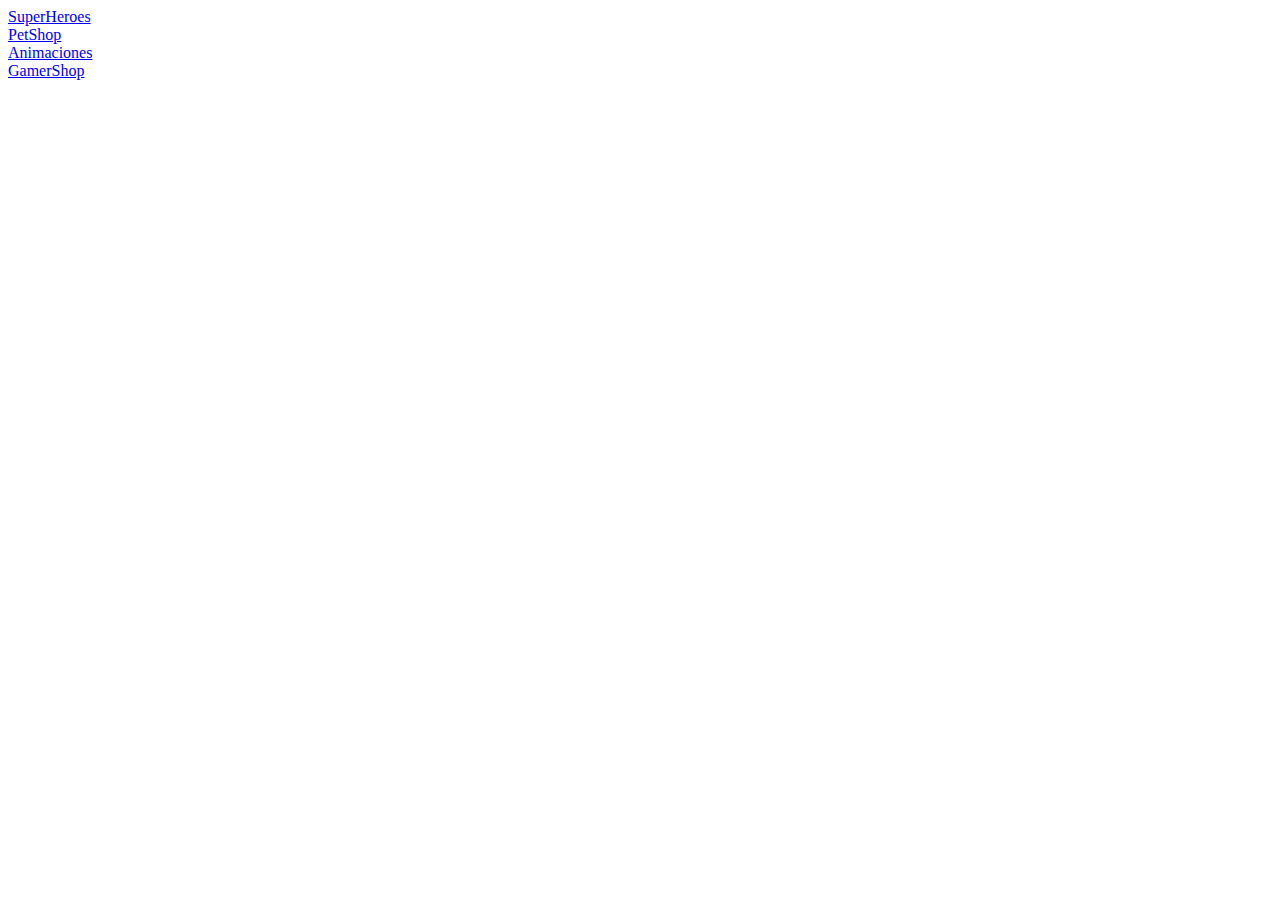
<file: index.html>
<!DOCTYPE html>
<html lang="en">
<head>
    <meta charset="UTF-8">
    <meta http-equiv="X-UA-Compatible" content="IE=edge">
    <meta name="viewport" content="width=device-width, initial-scale=1.0">
    <title>Document</title>
</head>
<body>
    
    <a href="superheroes.html" target="_blank">SuperHeroes</a> <br>
    <a href="petshop.html" target="_blank">PetShop</a> <br>
    <a href="animaciones.html" target="_blank">Animaciones</a> <br>
    <a href="gamershop.html" target="_blank">GamerShop</a> <br>


</body>
</html>
</file>
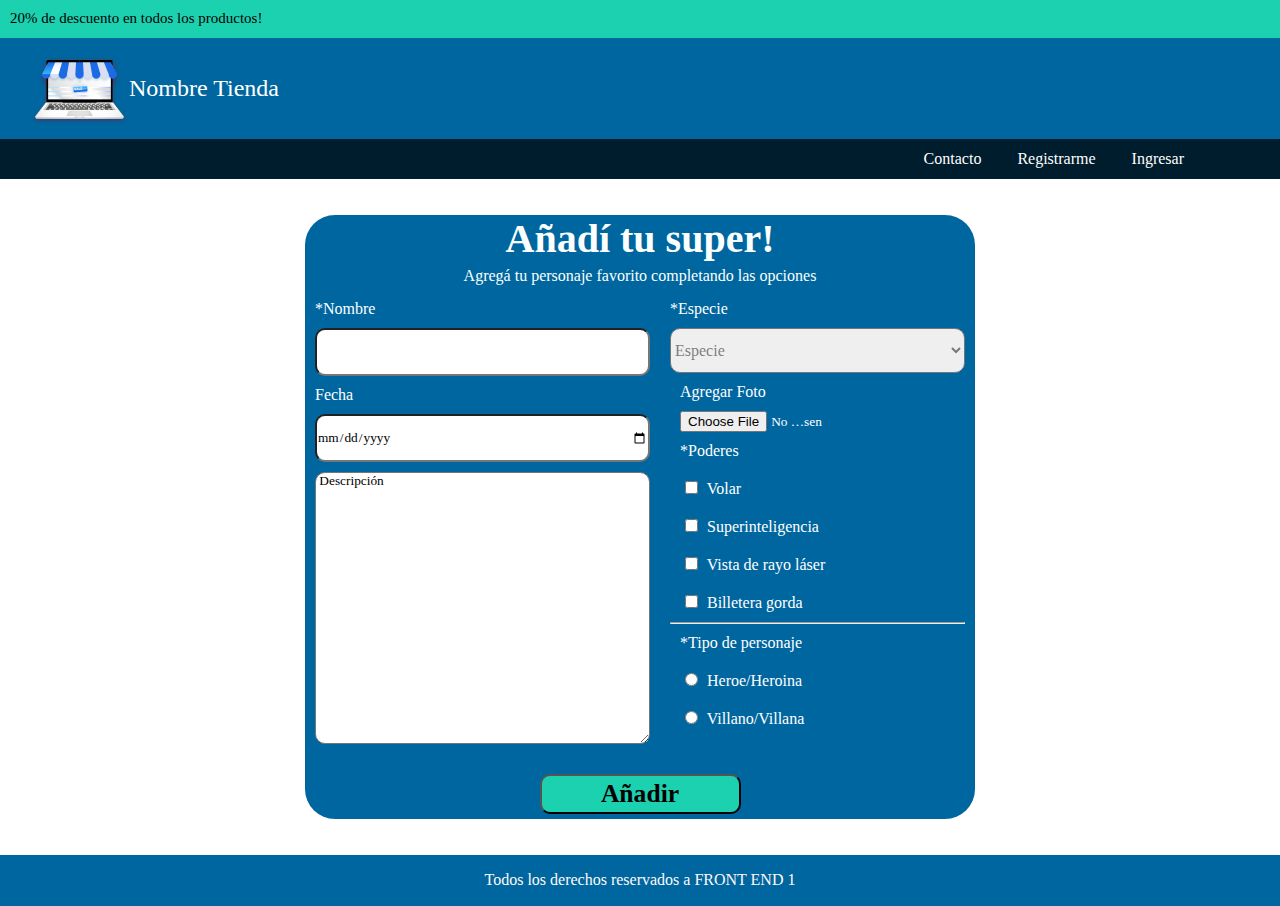
<file: agregar.html>
<!DOCTYPE html>
<html lang="en">

<head>
    <meta charset="UTF-8">
    <meta http-equiv="X-UA-Compatible" content="IE=edge">
    <meta name="viewport" content="width=device-width, initial-scale=1.0">
    <title>Agregar</title>
    <link href="css/stylesuperheroes.css" rel="stylesheet">
</head>

<body>
    <header>
        <div class="top">20% de descuento en todos los productos!</div>
        <div class="center"> <img src="img/logolaptop.png">
            <h1>Nombre Tienda
        </div>
        </h1>
        <div class="bottom">
            <nav>
                <ul>
                    <a href="#" target="_blank">
                        <li>Contacto</li>
                    </a>
                    <a href="registro.html" target="_blank">
                        <li>Registrarme</li>
                    </a>
                    <a href="login.html" target="_blank">
                        <li>Ingresar</li>
                    </a>
                </ul>
            </nav>
        </div>
    </header>
    <section class="padre">
        <div class="formulario">
            <form action="/#" method="POST">
                <div class="titulo">
                    <h1>Añadí tu super!</h1>
                    <p>Agregá tu personaje favorito completando las opciones</p>
                </div>
                <div class="cuerpoform">
                    <div class="izquierda">
                        <label for="nombre" name="nombre"> *Nombre </label>
                        <input class="cajita" type="text" name="nombre" id="nombre">
                        <label for="date" name="fecha" min="01-01-1800" max="27-08-2021" value="04-26-1992"> Fecha
                        </label>
                        <input class="cajita" type="date" name="fecha" id="date">
                        <textarea class="cajagrande" rows="5" cols="50"> Descripción </textarea>

                    </div>
                    <div class="derecha">
                        <label for="especie" name="especie"> *Especie </label>

                        <select name="especies" id="especie">
                            <option value="desconocida" selected> Desconocida </option>
                            <option value="humana"> Humana </option>
                            <option value="animal"> Animal </option>
                            <option value="alien"> Alienígena </option>
                            <option disabled selected> Especie </option>
                        </select>
                        <div class="foto">
                            <label for="foto" name="foto"> Agregar Foto </label>
                            <input type="file" name="foto" id="foto" accept="image/png, image/jpeg"> </div>
                        <div>
                            <label for="poderes" name="poderes"> *Poderes </label>
                            <label><input type="checkbox" name="poderes" value="volar"> Volar</label>
                            <label><input type="checkbox" name="poderes" value="inteligencia"> Superinteligencia</label>
                            <label><input type="checkbox" name="poderes" value="vista"> Vista de rayo láser</label>
                            <label><input type="checkbox" name="poderes" value="billetera"> Billetera gorda </label>
                        </div>
                        <hr>
                        <div class="tipo">
                            <label for="tipo" name="tipo"> *Tipo de personaje </label>
                            <label><input type="radio" name="hero" id="hero" value="Hero"> Heroe/Heroina</label>
                            <label><input type="radio" name="villain" id="villain" value="Villan">
                                Villano/Villana</label>
                        </div>
                    </div>
                </div>
                <div class="botonanadir">

                    <button type="submit">Añadir</button>
                </div>
            </form>
        </div>


    </section>


    <footer>
        <div>Todos los derechos reservados a FRONT END 1</div>
    </footer>
</body>

</html>
</file>
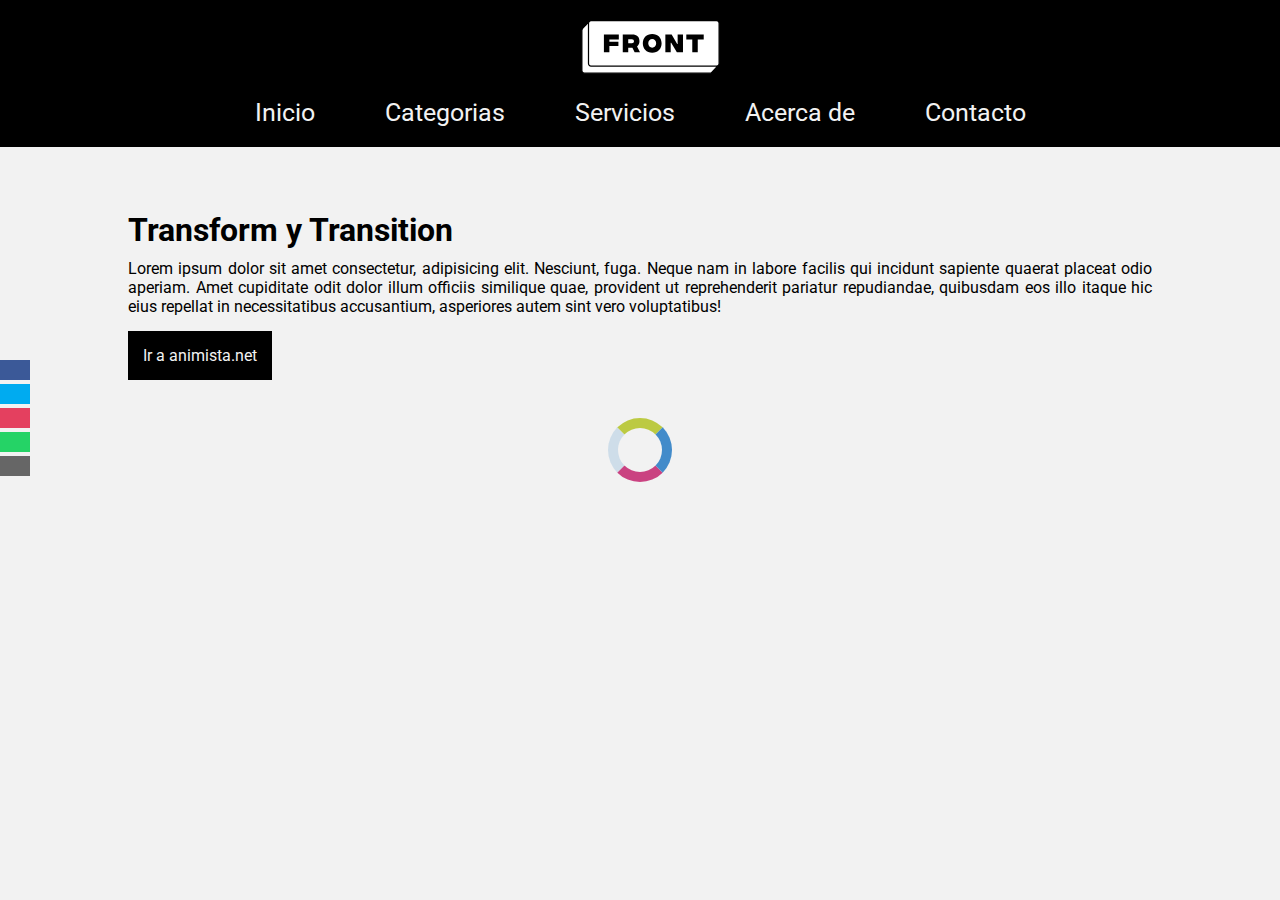
<file: animaciones.html>
<!DOCTYPE html>
<html lang="es">
<head>
    <meta charset="UTF-8">
    <meta http-equiv="X-UA-Compatible" content="IE=edge">
    <meta name="viewport" content="width=device-width, initial-scale=1.0">
    <title>Clase 19</title>
    <link rel="stylesheet" href="https://use.fontawesome.com/releases/v5.15.3/css/all.css" integrity="sha384-SZXxX4whJ79/gErwcOYf+zWLeJdY/qpuqC4cAa9rOGUstPomtqpuNWT9wdPEn2fk" crossorigin="anonymous">
    <link rel="stylesheet" href="./css/style_base.css">

</head>
<body >
    <header>
        <img class="logo" src="img/logo.svg" alt="">
		<nav>
			<ul>
				<li><a href="#">Inicio</a></li>
				<li><a href="#">Categorias</a></li>
				<li><a href="#">Servicios</a></li>
				<li><a href="#">Acerca de</a></li>
				<li><a href="#">Contacto</a></li>
			</ul>
		</nav>
	</header>
    <aside class="social">
		<ul>
			<li><a href="#" target="_blank" class="icon-facebook"><i class="fab fa-facebook"></i></a></li>
			<li><a href="#" target="_blank" class="icon-twitter"><i class="fab fa-twitter"></i></a></li>
			<li><a href="#" target="_blank" class="icon-instagram"><i class="fas fa-camera"></i></a></li>
			<li><a href="#" target="_blank" class="icon-whatsapp"><i class="fas fa-comment"></i></a></li>
			<li><a href="mailto:lromiglia@digitalhouse.com" class="icon-mail"><i class="fas fa-envelope"></i></a></li>
		</ul>
    </aside>
    <section class="container ">
        <h1>Transform y Transition</h1>
        <p>Lorem ipsum dolor sit amet consectetur, adipisicing elit. Nesciunt, fuga. Neque nam in labore facilis qui incidunt sapiente quaerat placeat odio aperiam. Amet cupiditate odit dolor illum officiis similique quae, provident ut reprehenderit pariatur repudiandae, quibusdam eos illo itaque hic eius repellat in necessitatibus accusantium, asperiores autem sint vero voluptatibus!</p>
        <a href="https://animista.net/" target="_blank">Ir a animista.net</a>
        
    </section>
    <span class="spinner"></span>
</body>
</html>
</file>
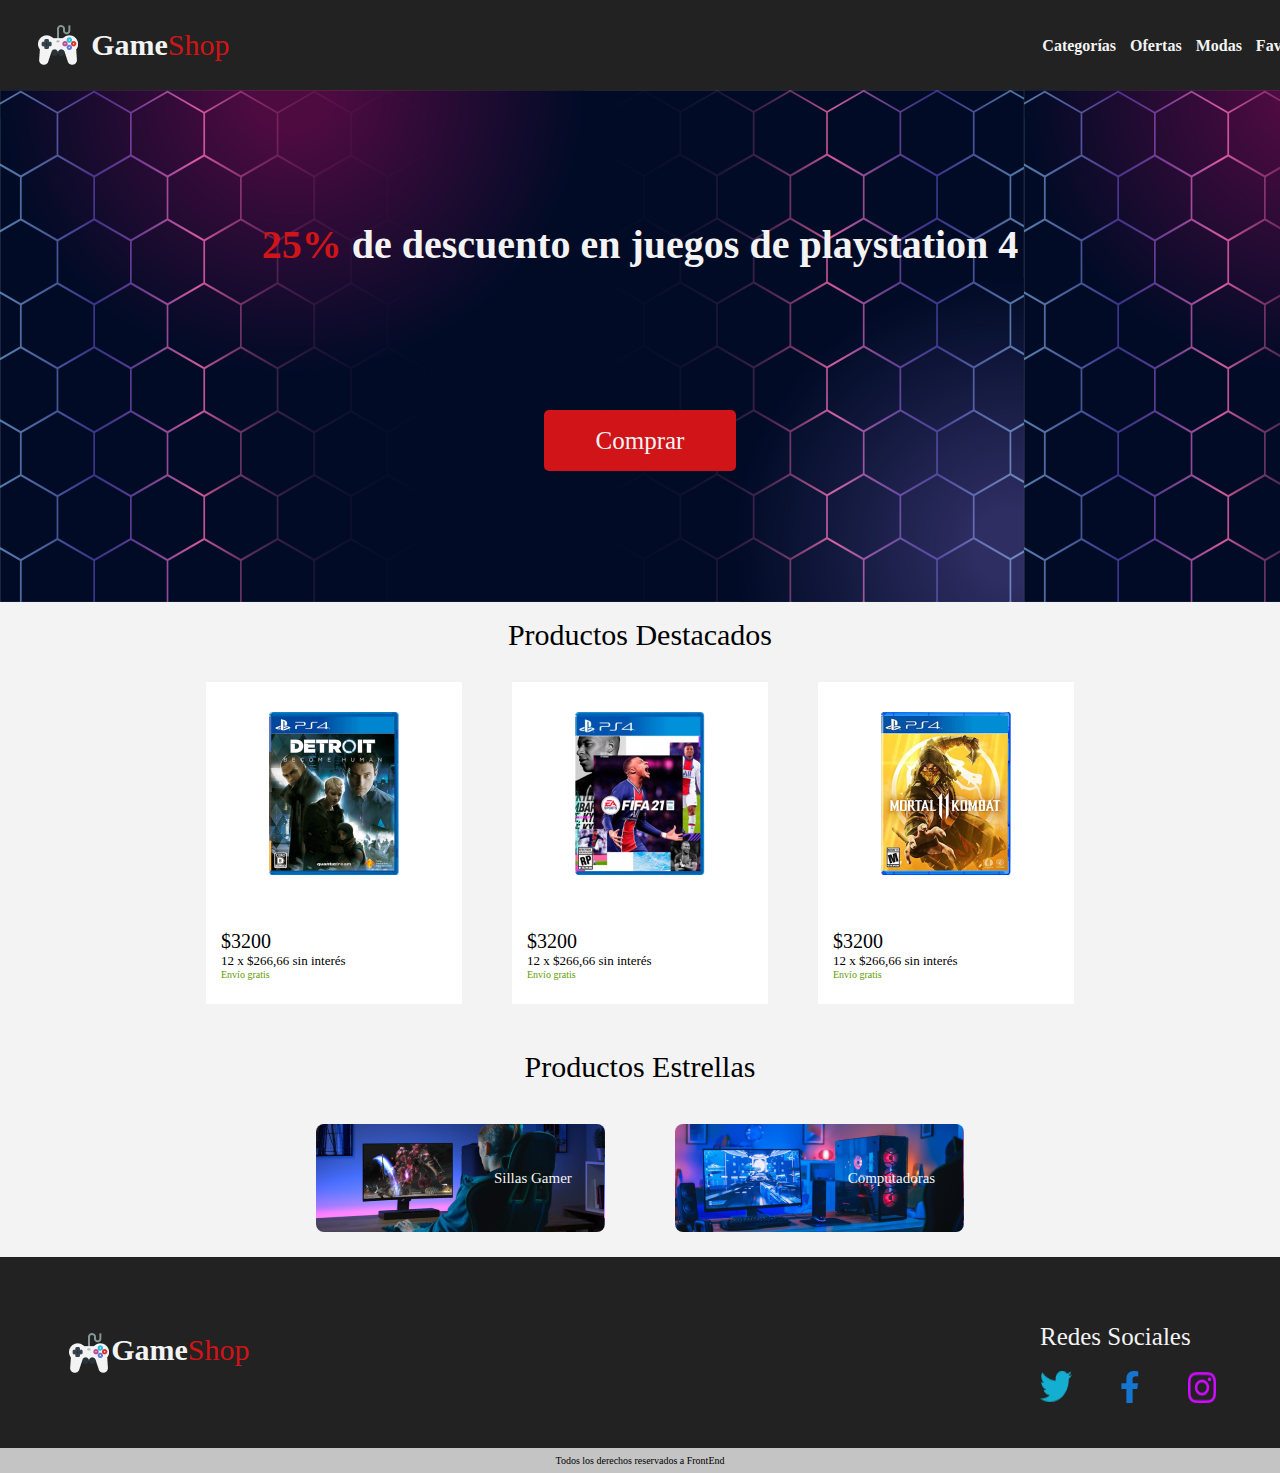
<file: gamershop.html>
<!DOCTYPE html>
<html lang="en">

<head>
    <meta charset="UTF-8">
    <meta http-equiv="X-UA-Compatible" content="IE=edge">
    <meta name="viewport" content="width=device-width, initial-scale=1.0">
    <link href="css/stylegamershop.css" rel="stylesheet">
    <title>Clase20</title>
</head>

<body>
    <header>
        <div class="topbanner">
            <img class="Logo" src="img/logoJoystick 1.png">
            <h1>Game<span>Shop</span></h1>
            <img class="stackmenu" src="img/3stack.png">
            <nav class="menu">
                <ul>
                    <li>Categorías</li>
                    <li>Ofertas</li>
                    <li>Modas</li>
                    <li>Favoritos</li>
                </ul>
            </nav>
            <img class="cart" src="img/cart.png">
        </div>
        <div class="lowbanner">
            <h2> <span>25%</span> de descuento en juegos de playstation 4</h2>
            <div>
                <p>Comprar</p>
            </div>
        </div>
    </header>
    <main>
        <h2> Productos Destacados</h2>
        <section class="destacados">
            <article>
                <div class="portada">
                    <img src="img/detroit.png">
                </div>
                <div class="info">
                    <p class="precio">$3200</p>
                    <p class="cuotas"> 12 x $266,66 sin interés
                    </p>
                    <p class="envio"> Envío gratis
                    </p>
                </div>
            </article>
            <article>
                <div class="portada">
                    <img src="img/Fifa21.png">
                </div>
                <div class="info">
                    <p class="precio">$3200</p>
                    <p class="cuotas"> 12 x $266,66 sin interés
                    </p>
                    <p class="envio"> Envío gratis
                    </p>
                </div>
            </article>
            <article>
                <div class="portada">
                    <img src="img/MK.png">
                </div>
                <div class="info">
                    <p class="precio">$3200</p>
                    <p class="cuotas"> 12 x $266,66 sin interés
                    </p>
                    <p class="envio"> Envío gratis
                    </p>
                </div>
            </article>
        </Section>
        <section class="estrellas">
            <h2>Productos Estrellas</h2>
            <div>
                <article class="sillas">
                    <h3>Sillas Gamer</h3>
                </article>
                <article class="compus">
                    <h3>Computadoras</h3>
                </article>
            </div>
        </section>
    </main>
    <footer>
        <div class="redes">
            <div class="logo2">
                <img class="Logo" src="img/logoJoystick 1.png">
                <h1>Game<span>Shop</span></h1>
            </div>
            <div class="redes2">
                <h2> Redes Sociales</h2>

                <img src="img/TwitterLogo.png" alt="Logo Twitter">
                <img src="img/FacebookLogo.png" alt="Logo Facebooks">
                <img src="img/InstagramLogo.png" alt="Logo Instagram">

            </div>
        </div>

        <div class="derechos">
            <p>Todos los derechos reservados a FrontEnd</p>
        </div>

    </footer>
</body>

</html>
</file>
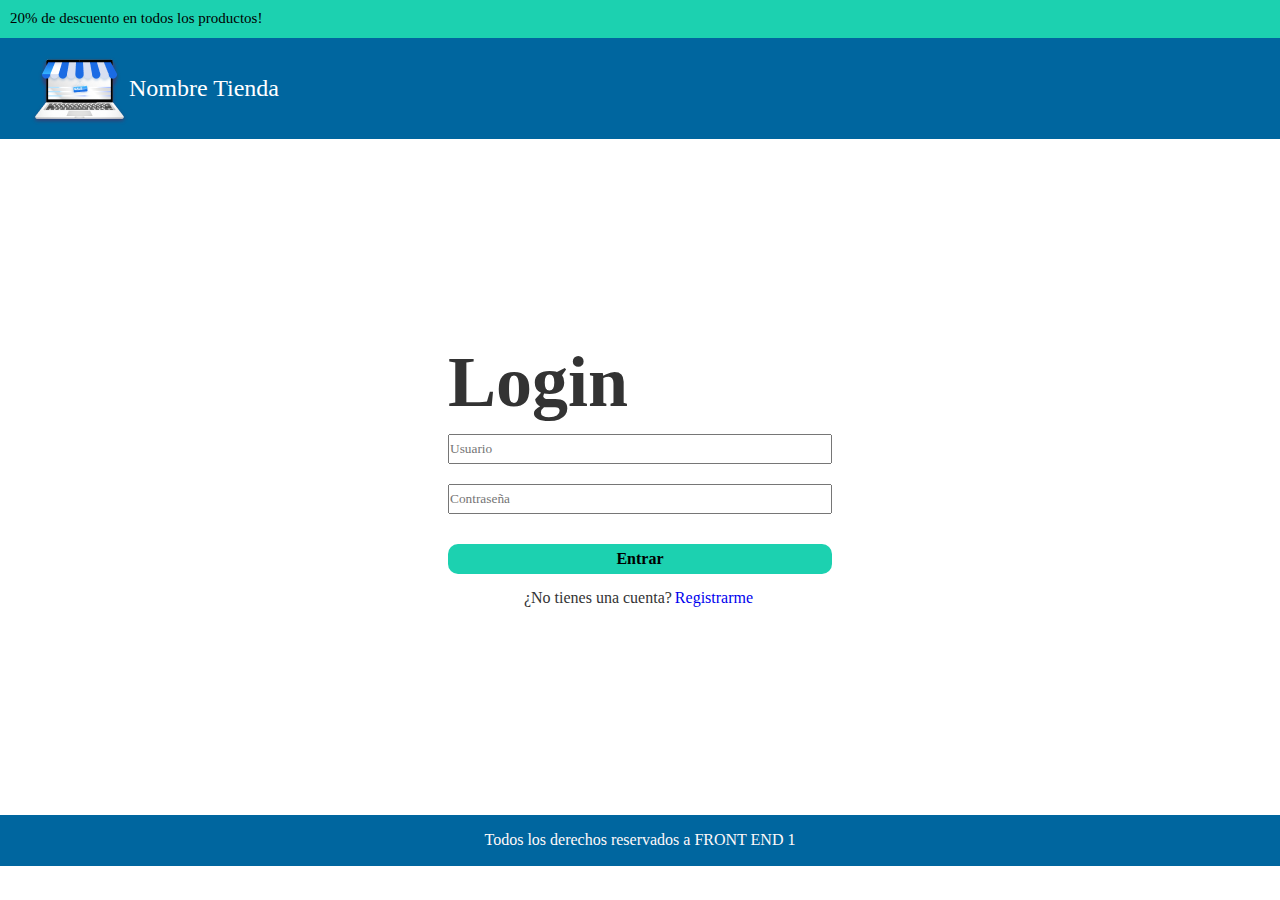
<file: login.html>
<!DOCTYPE html>
<html lang="en">

<head>
    <meta charset="UTF-8">
    <meta http-equiv="X-UA-Compatible" content="IE=edge">
    <meta name="viewport" content="width=device-width, initial-scale=1.0">
    <title>Login</title>
    <link href="css/stylesuperheroes.css" rel="stylesheet">
</head>

<body>
    <header>
        <div class="top">20% de descuento en todos los productos!</div>
        <div class="center"> <img src="img/logolaptop.png">
            <h1>Nombre Tienda
        </div>
        </h1>

    </header>
    <section class="padre">


        <div class="formlogin">
            <h1>Login</h1> 
            <input type="text" name="usuario" id="username" placeholder="Usuario"> 
            <input type="password" name="password" id="password" placeholder="Contraseña"> 
            <button type="submit">Entrar</button> 
            <p>¿No tienes una cuenta?<a href="/registro.html" target="_blank"> Registrarme </a> </p>
        </div>


    </section>


    <footer>
        <div>Todos los derechos reservados a FRONT END 1</div>
    </footer>
</body>

</html>
</file>
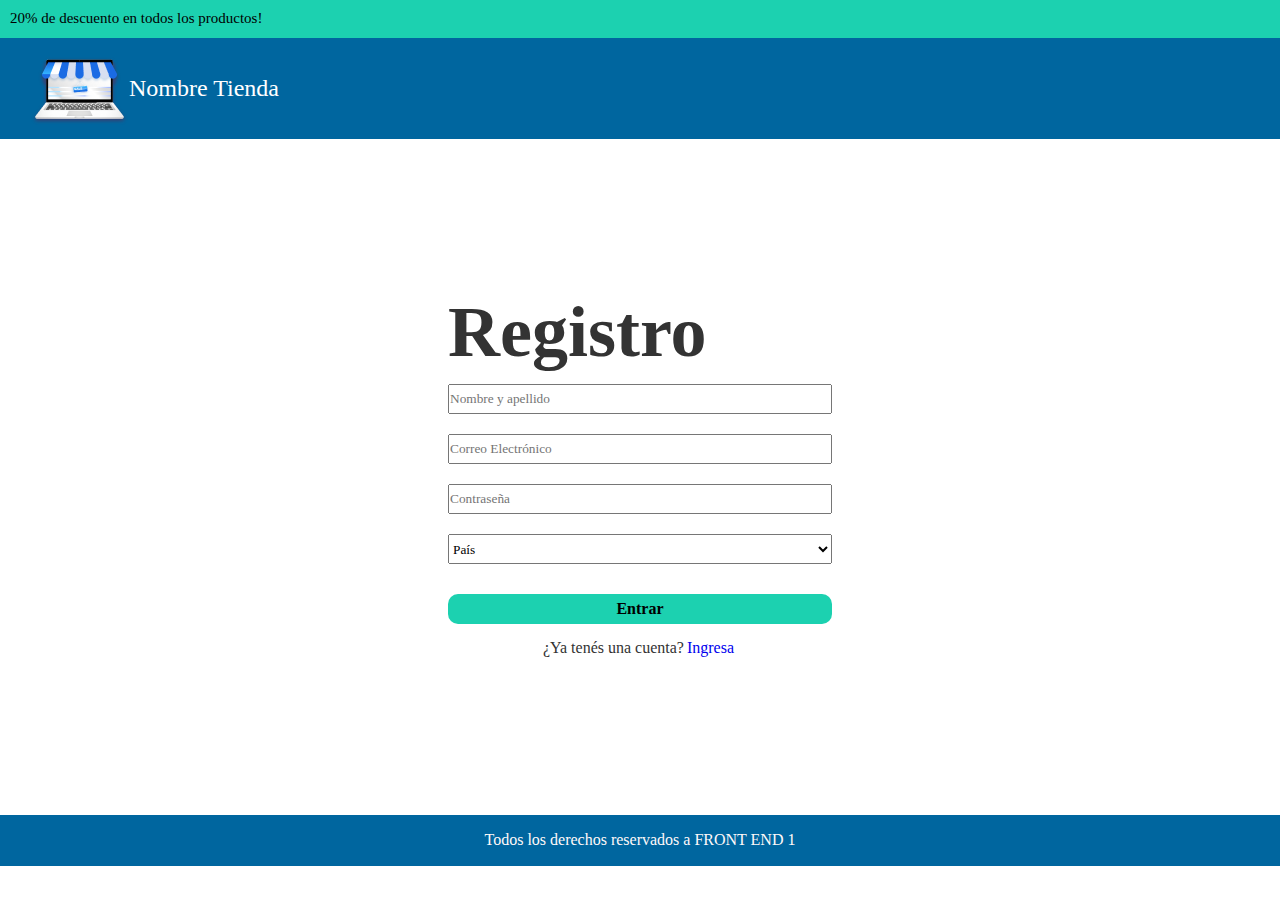
<file: registro.html>
<!DOCTYPE html>
<html lang="en">

<head>
    <meta charset="UTF-8">
    <meta http-equiv="X-UA-Compatible" content="IE=edge">
    <meta name="viewport" content="width=device-width, initial-scale=1.0">
    <title>Registro</title>
    <link href="css/stylesuperheroes.css" rel="stylesheet">
</head>

<body>
    <header>
        <div class="top">20% de descuento en todos los productos!</div>
        <div class="center"> <img src="img/logolaptop.png">
            <h1>Nombre Tienda
        </div>
        </h1>

    </header>
    <section class="padre">


        <div class="formlogin">
            <h1>Registro</h1>
            <input type="text" name="usuario" id="username" placeholder="Nombre y apellido">
            <input type="email" name="email" id="email" placeholder="Correo Electrónico">
            <input type="password" name="password" id="password" placeholder="Contraseña">
            <select name="select" placeholder="País">
                <option disabled selected>País</option>
                <option value="Argentina">Argentina</option>
                <option value="Brasil">Brasil</option>
                <option value="Colombia">Colombia</option>
                </select>


                <button type="submit">Entrar</button>
                <p>¿Ya tenés una cuenta?<a href="/login.html" target="_blank"> Ingresa </a> </p>
        </div>


    </section>


    <footer>
        <div>Todos los derechos reservados a FRONT END 1</div>
    </footer>
</body>

</html>
</file>
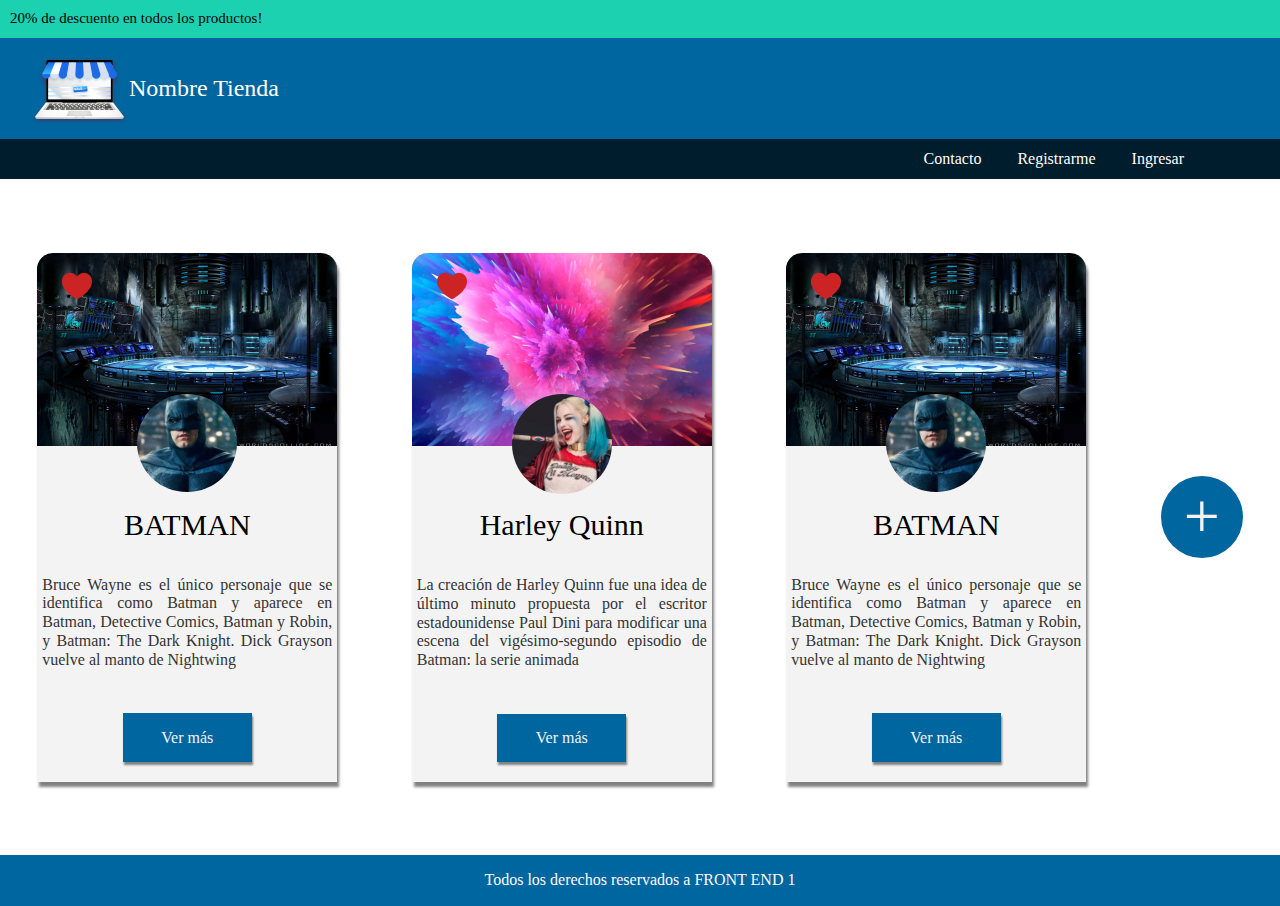
<file: superheroes.html>
<!DOCTYPE html>
<html lang="en">

<head>
    <meta charset="UTF-8">
    <meta http-equiv="X-UA-Compatible" content="IE=edge">
    <meta name="viewport" content="width=device-width, initial-scale=1.0">
    <title>Clase 17</title>
    <link href="css/stylesuperheroes.css" rel="stylesheet">
</head>

<body>
    <header>
        <div class="top">20% de descuento en todos los productos!</div>
        <div class="center"> <img src="/img/logolaptop.png"> <h1>Nombre Tienda</div></h1>
        <div class="bottom">
            <nav><ul>
                <a href="#" target="_blank"><li>Contacto</li></a>
                <a href="registro.html" target="_blank"><li>Registrarme</li></a>
                <a href="login.html"  target="_blank"><li>Ingresar</li></a>
            </ul></nav>
        </div>
    </header>
    <section class="padre">
        <div class="caja uno">
            <img class="corazon" src="img/corazón.png">
            <img class="profile" src="img/foto-batman.png">
            <h2>BATMAN</h2>
            <p>Bruce Wayne es el único personaje que se identifica como Batman y aparece en Batman, Detective Comics,
                Batman y Robin, y Batman: The Dark Knight. Dick Grayson vuelve al manto de Nightwing</p>
            <span class="button">Ver más</span>
        </div>
        <div class="caja dos">
            <img class="corazon" src="img/corazón.png">
            <img class="profile" src="img/foto-harley.png">
            <h2>Harley Quinn</h2>
            <p>La creación de Harley Quinn fue una idea de último minuto propuesta por el escritor estadounidense Paul
                Dini para modificar una escena del vigésimo-segundo episodio de Batman: la serie animada</p>
            <span class="button">Ver más</span>
        </div>
        <div class="caja tres">
            <img class="corazon" src="img/corazón.png">
            <img class="profile" src="img/foto-batman.png">
            <h2>BATMAN</h2>
            <p>Bruce Wayne es el único personaje que se identifica como Batman y aparece en Batman, Detective Comics,
                Batman y Robin, y Batman: The Dark Knight. Dick Grayson vuelve al manto de Nightwing</p>
            <span class="button">Ver más</span>
        </div>
        <div class="agregar"><a href="agregar.html" target="_blank"><p>+</p></a></div> 
    </section>


    <footer>
        <div>Todos los derechos reservados a FRONT END 1</div>
    </footer>
</body>

</html>
</file>
<file: css/style_base.css>
@import url('https://fonts.googleapis.com/css2?family=Roboto:wght@300&display=swap');

*{
    box-sizing: border-box;
    margin: 0;
    padding: 0;
}
:root{
    --primary-color: #000;
    --secondary-color:#f2f2f2;
    --decoration-color:#c79800;
   }

body{
    background:var(--secondary-color);
    font-family: 'Roboto';
    color:var(--primary-color);
    width: 100%;
  }

header{
    background-color:var(--primary-color);
    text-align: center;
    z-index: 100;
}
header .logo {
    margin-top: 20px;
    margin-left: 20px;
}

/** Menú principal */
nav ul {
    display: flex; 
    justify-content: center;
    list-style: none;
    /* padding: 0px;
    margin-left: 10px;          NO son necesarias porque usamos flex*/
}
nav ul li {
    margin: 20px;
}
nav ul li a{
    position:relative;
    margin:15px;
    font-size:25px;  
    color:var(--secondary-color);
    text-decoration: none;
}

nav ul li a:before{
    content:'';
    background: var(--decoration-color);
    position:absolute;
    bottom:-10px; 
    height: 5px;
    width: 0px;
    transition: 500ms
}
nav ul li a:hover::before{
    width: 100%;
}

/* Barra redes */
.social {
	position: fixed; 
	left: 0; 
	top: calc(50% - 90px); /* Para que quede centrada le decimos que al 50% del alto le reste la mitad del alto de la barra: 16px de la letra + 10 padding-top + 10padding-bottom */
	z-index: 2000; 
}
.social ul {
	list-style: none;
}

.social ul li a {
    display: inline-block; /* porque le quiero agregar padding */
    color:var(--secondary-color);
    background: var(--primary-color);
    padding: 10px 15px;
    text-decoration: none;
    transition: 0.5s ;
}

.social ul li .icon-facebook {background:#3b5998;} /* Establecemos los colores de cada red social, aprovechando su class */
.social ul li .icon-twitter {background: #00abf0;}
.social ul li .icon-instagram {background: #E4405F;}
.social ul li .icon-whatsapp {background: #25D366;}
.social ul li .icon-mail {background: #666666;}

.social ul li a:hover{
    background-color: black;
    padding-left: 60%;
    padding-right: 60%;
    transform-origin: center left;
        transition: all 0.5s 
}



  /* Contenido */
.container{
    width: 80%;
    margin: 5% auto;
}

.container p{
    margin-top: 10px;
    text-align: justify;
}
.container a{
    display: inline-block;
    background-color:var(--primary-color);
    color:var(--secondary-color);
    text-decoration: none;
    padding: 15px;
    margin-top: 15px;
}
.container a:hover{
    color: yellow;
}
 
/* spinner| */
.spinner{
    width: 64px;
    height: 64px;
    position: fixed;
    top: calc(50% - 32px);
    left: calc(50% - 32px);
    border-radius: 50%;
    z-index: 2
 }
.spinner {
    background-color: transparent;
    border-top: 10px solid rgb(188, 202, 66);
    border-right: 10px solid rgb(66,139,202);
    border-bottom: 10px solid rgb(202, 66, 129);
    border-left: 10px solid rgba(66,139,202,.2);
    animation: rotarspinner 1s infinite;
    animation-timing-function: linear;

 }
/* keyframes
    crear la animación con la rotación desde el momento 0 y momento 100
 */




@keyframes rotarspinner {
0%{ transform: rotate(0deg)
}
100%{transform: rotate(360deg)}

}
</file>
<file: css/stylegamershop.css>
*{ box-sizing: border-box;
padding: 0px;
margin: 0px;
font-family: 'Roboto';}

/* -------MOBILE------- */
/* -------Header------- */

.topbanner {
    display:flex;
    height: 90px;
    width: 100vw;
    background-color: #222222;
    align-items: center;

}

.Logo {
    width: 40px;
    height: 40px;
    position: relative;
    left: 3%;

}


h1 {
    color: #F3F3F3;
    font-weight: 700;
    font-size: 30px;
    position: relative;
    left: 4%;
}
h1 span {
    font-weight: 300;
    color: #D01418;
   
}


.stackmenu {width: 27px;
    height: 27px;
    position: relative;
    left: 30%;}

.menu , .cart { visibility: hidden;

}




.lowbanner { display: flex;
    flex-flow:column ;
    height: 512px;
    width: 100vw;
    background-image: url('../img/fondolowbanner.png');
    justify-content: space-around;
    align-items: center;
}
.lowbanner h2 {
    color: #F3F3F3;
    font-size: 40px;
    font-weight: 700;
    text-align: center;
    margin: 0px 0px -80px 0px
}

.lowbanner h2 span{color: #D01418}

.lowbanner div{ width: 12rem ;
    height: 61px;   
    background-color:#D01418;
    border-radius: 5px;
  display: flex;
justify-content: center;
align-items: center;
margin: -40px 0px 0px 0px
} 

.lowbanner div p { color: #F3F3F3;
    font-size: 25px;
    font-weight: 500;

}

/* -------Main------- */
main { display: flex;
    flex-flow: column ;
    align-items: center;
    width: 100vw;
    background-color:  #F3F3F3;
}

.destacados {
    width: 100vw;
    display:flex;
    flex-flow: column;
    justify-content: center;
    align-items: center;
    margin: 5px 0px 20px 0px 
}

main h2 {
    font-size: 30px;
    font-style: normal;
    font-weight: 400;
    line-height: 35px;
    color: #000000
}

.destacados article {
    Height:322px;
    width: 64vw;
    background-color: #FFFFFF;
    margin: 25px 0px;
}

.portada { height:223px;  
    display: flex;
    justify-content: center;
    align-items: center;
}

.info { Display: flex;
    flex-flow:column;
    height: 99px;
    justify-content: center;
    padding: 0px 0px 0px 15px
}

.precio {
    font-size: 20px;
    font-weight: 400;
    color: #000000
}

.cuotas {
    font-size: 13px;
    font-weight: 400;
    color: #000000
}
.envio {
    font-size: 10px;
    font-weight: 400;
    color: #619D00
}

.estrellas {Display: flex;
    flex-flow:column;
    width: 100vw;
    align-items: center;
}

.estrellas h2 {
    font-size: 30px;
    font-style: normal;
    font-weight: 400;
    line-height: 35px;
    color: #000000
   
    }

.estrellas article {
    height: 108px;
    width: 288.58px;
    margin: 15px 0px 30px 0px
}
.sillas {
    background-image: url('../img/sillas.png');
    }

.compus {
    background-image: url('../img/computadoras.png');
}

.estrellas article {
    display:flex;
    justify-content: center;
    align-items: center;
    border-radius: 8px;
}

.estrellas article h3{
font-size: 15px;
font-style: normal;
font-weight: 400;
color: #F3F3F3;
position: relative;
left: 25%
}

/* -------Footer------- */

.redes {
    height: 191px;
    width: 100vw;
    background-color: #222222;
    display: flex;
    flex-flow: column;
    justify-content: space-around;
    align-items: center;
}

.logo2 { display:flex; 
    flex-flow:row;
    }

.redes2 h2 {
font-size: 25px;
font-style: normal;
font-weight: 400;
line-height: 29px;
color: #F3F3F3;
margin: 20px 0px;

}

.redes2 { display: flex;
    flex-wrap: wrap;
    width: 50vw;
    justify-content: space-between;
}

.logos {display:flex; 
    flex-flow:row;
    
}


.derechos { 
    height: 25px;
    width: 100vw;
    background-color: #C4C4C4;
    display:flex;
    justify-content: center;
    align-items: center;
}
.derechos p {
    
font-size: 10px;
font-style: normal;
font-weight: 400;
line-height: 12px;

}

/* -------DESKTOP------- */
@media (min-width:768px) {

/* -------Header------- */
.topbanner {
   width: 100vw
}
.stackmenu{visibility: hidden;

}

.menu , .cart  { visibility: visible;

}

.menu { position: relative;
    left: 65vw
}

.cart { position: relative;
    left: 68vw

}

.menu ul li {display: inline;   
    font-size: 16px;
    font-style: normal;
    font-weight: 700;
    line-height: 19px;
    color: #F3F3F3;
    margin: 0px 5px;
 
    }
.lowbanner {background-image: url('../img/fondolowbannerwide.png');
    width: 100vw;
    background-repeat:initial ;
}

/* -------Main------- */

main {  width: 100vw}

main h2 {
    margin: 15px 0px;
}
.destacados article{
    max-width: 16rem;
    margin: 10px 25px;
}

.destacados {
    flex-flow:row;
}

.estrellas div { display: flex;
    flex-flow:row;

}
.estrellas div article {
    margin: 25px 35px;
}





/* -------Footer------- */


.redes , .derechos {
    width: 100vw
}

.redes { flex-flow: row;
justify-content: space-between;}

.redes2 { max-width: 11rem ;
    position:relative;
    right: 5%

}
.logo2 {
    position:relative;
    left: 5%
}

}
</file>
<file: css/stylesuperheroes.css>
/*Reseto de sitio*/
* {box-sizing:border-box;
    padding: 0;
    margin:0;
    font-family: 'Roboto';
}

/* Header */

/* header {border: solid red 3px; }*/
    
header { width: 100vw;

}
.top {padding: 2px;
    font-size:15px;
    line-height: 17.58px;
    height: 38px;
    background-color: #1CD1B0;
    padding: 10px;
 }

.center { display: flex;
    padding: 5px;
    height: 101px;
    line-height: 46.88px;
    background-color:#00669F;
    padding: 30px;
    align-items: center;
    
 }
 
 .center h1 {
    color:#FFFFFF;
    font-size:1.5rem;
    font-weight: normal;
 }

.bottom {
    background-color:#001D2D;
    height: 40px;
    display: flex;
    justify-content: flex-end;
    align-items: center;
}

.bottom nav {
 position: relative;
 right: 5rem;
}

.bottom nav a:visited {
    text-decoration: none;
    color: #FFFFFF;
}

.bottom nav a {
    text-decoration: none;
    color: #FFFFFF;
}

.bottom nav a li {
    display: inline;
    color: #FFFFFF;
    margin: 0px 1rem;

}

/* Body */

.padre {display:flex;
    width: 100%;
    height: calc(100vh - 230px);
    background-color: white;
    margin: 3px 0px;
    justify-content: space-around; 
align-items: center;}

.caja {  
display: flex;
flex-flow: column;
width: 300px;
height: 529px;
/* border: solid green 3px; */
border-radius: 16px 16px 0px 0px;
/* margin: 40px 20px 20px 20px; */
justify-content: space-around;
align-items: center;
background-size: 100%;
background-repeat: no-repeat;
background-color:  #F3F3F3;
box-shadow: 2px 5px 3px grey; 
}

.uno { background-image: url('../img/fondo-batman.png'); }

.dos { background-image: url('../img/fondo-harley.png');}

.tres { background-image: url('../img/fondo-batman.png');} 

.corazon { display: flex;
    position:relative;
    margin: 10px;
    top: -10px;
    left: -110px;}

h2{ 
    font-family: "Roboto";
    font-size: 30px;
    font-style: normal;
    font-weight: 400;
    line-height: 35px;
    letter-spacing: 0em;
    color: #000000;
    text-align:center;
    position: relative;
    top: 10px;
}


.profile { 
max-width:100px;
max-height:100px;
border-radius:100%;
position: relative;
top: 35px;
}


p {font-family: "Roboto";
    font-size: 16px;
    font-style: normal;
    font-weight: 400;
    line-height: 18.75px;
    letter-spacing: 0em;
    color:#333333 ;
    position: relative;
    text-align: justify;
    margin: 5px;
    }


.button {display: flex;
    background-color:#00669F;
position:relative;
width: 128.78px;
height: 48.52px;
justify-content: center;
align-items: center;
color: #F3F3F3;
box-shadow: 1px 3px 2px grey; 
}


.formlogin {
    display: flex;
    flex-flow: column;
    justify-content: center;

}

.formlogin a p{
   
    color: #00669F;
}


.formlogin h1 {
    font-family: 'Inter';
font-size: 72px;
color: #333333;
margin: 0px 0px ;

position: relative;

}

.formlogin input {
    height: 30px;
    margin: 10px 0px;
    width: 30vw
}

.formlogin button {
    background-color:  #1CD1B0;
    border: none;
    border-radius: 10px;
    margin: 20px 0px 10px 0px;
    height: 30px;
    color: #000000;
    font-family: 'Karia';
    font-weight: bold;
    font-size: 1rem
}

.formlogin select {
    height: 30px;
    margin: 10px 0px;
    width: 30vw
}


.formlogin p {
   display:flex;
  justify-content: center;
  font-family: 'Karla';
}

.formlogin p a {
    text-decoration: none;
    font-family: 'Karla';
    margin: 0px 3px
}

.formlogin p a:visited {
    text-decoration: none;
    color: #00669F; }



.formulario {
    background-color: #00669F;
    border-radius: 30px;
    display: flex;
    flex-flow: column;
    align-items: center;
    
}

.titulo {
    display: flex;
    flex-flow: column;
    justify-content: center;
    align-items: center;
}

.titulo h1 {font-family:'Inter';
font-size: 2.5rem;
color: #FBFFFD;
font-style: normal;
}

.titulo p {
    font-family:'Inter';
font-size: 1rem;
color: #FBFFFD;
}

.cuerpoform {
    height: 70%;
    width: 100%;
    display: flex;
    
}

.cuerpoform div{
    height: 100%;
    width: 50%;
    display: flex;
    flex-flow: column;
    color: #FFFFFF;
    margin: 0px 10px
}

.cuerpoform div label{
    margin: 10px 0px
}

.cuerpoform div label input {
    margin: 0px 5px
}

.cajita {
    height: 3rem;
    border-radius: 10px;
}

#especie { font-size: 1rem;
    border-radius: 10px;
    padding: 12px 0px;
    color: rgba(0,0,0, 0.5 )
}

.cajagrande {
    margin: 10px 0px 0px 0px;
    border-radius: 10px;
    height: 17rem;
    /* padding: 0; */
}

 .botonanadir {
    margin: 30px 0px 5px 0px;
    display: flex;
    justify-content: center;
    width: 100%;
     }

.botonanadir button{
    height: 40px;
    width: 30%;
    background-color: #1CD1B0;
    color: #000000;
    font-size: 1.6rem;
    font-weight: bold;
    font-family: 'Inter';
    border-radius: 10px;

}


.agregar {
    width: 82px;
    height: 82px;
    border-radius: 50%;
    background-color: #00669F;
    display: flex;
    justify-content: center;
    align-items: center;
}

.agregar a p {
 font-size: 4rem;
 color:#F3F3F3;

}

.agregar a {
    text-decoration: none;
}


/* Footer */

footer {
    display: flex;
    width:100vw;
    height: 51px;
    background-color:#00669F;
    align-items: center;
    justify-content: center;

}

footer div {
       
               color: #FFF9F9;
               font-weight:400;
        font-size:16px;
        line-height: 18.75px;
        padding: 10px;
        

}






@media (max-height: 750px) {

    .padre{ height: 800px
    }

    .formulario {
   
        font-size: 0.7rem
    }

    .titulo {
        margin: -5px 0px -10px 0px;
       
    }


    .titulo h1 {
        font-size: 2rem
    }


   
    #especie{
        font-size: 0.7rem;
        padding: 8px;
        width:100% ;
        
    }

    .derecha div {
display: flex;   
position: relative;
top: 30px
}

.derecha div label{
    margin: 0px 0px 0px 0px;
   


}


.derecha {
display: flex;
flex-flow: column;

 }

.derecha .foto {
    margin: 0px;

    height: 2.5rem;
    width: 100%;
    margin: -10px 0px 15px 0px;
}








}
</file>
